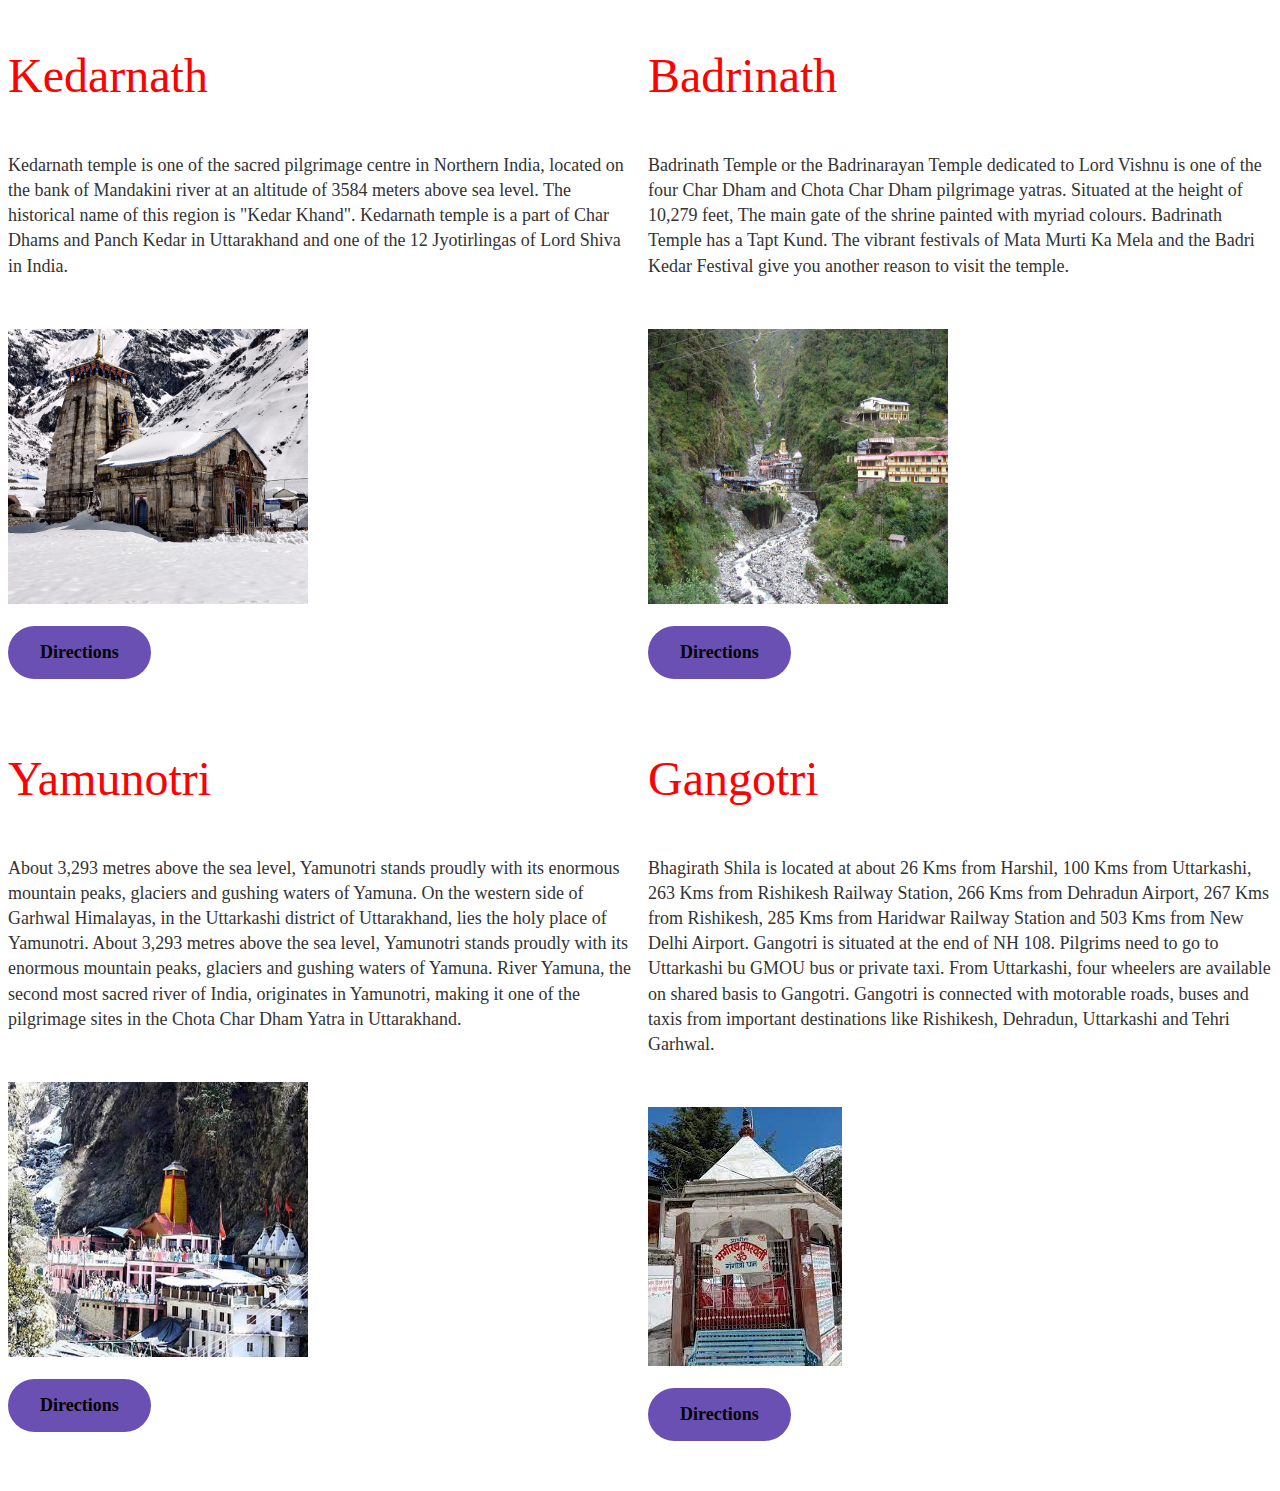
<file: temples.html>
<!DOCTYPE html>
<html lang="en">
<head>
    <meta charset="UTF-8">
    <meta http-equiv="X-UA-Compatible" content="IE=edge">
    <meta name="viewport" content="width=device-width, initial-scale=1.0">
    <title>Pilgrimage Temples</title>
    <link rel="stylesheet" href="css/temple.css">

</head>
<body>
<div class="margin temples-grid">
    <div class="temple">

        <h2 class="heading">Kedarnath</h2>
        <p class="text">
            Kedarnath temple is one of the sacred pilgrimage centre in Northern India, located on the bank of Mandakini river at an altitude of 3584 meters above sea level. The historical name of this region is "Kedar Khand". 
            Kedarnath temple is a part of Char Dhams and Panch Kedar in Uttarakhand and one of the 12 Jyotirlingas of Lord Shiva in India. 
        </p>
        <img class="temple-img" src="imgs/kedarnath.jpg" alt="Kedarnath temple" width="300" height="275">
        
        
        
        <br>
        <a class="temple-link" href="https://www.google.com/maps/place/Kedarnath,+Uttarakhand+246445/@30.7344815,79.0647465,17z/data=!3m1!4b1!4m5!3m4!1s0x39083ee051e628b1:0x167ce4efaf440f1e!8m2!3d30.7346267!4d79.0668943"><b>Directions</b></a>
        
        <br>
    </div>
    
    <div class="temple">
        <h2 class="heading">Badrinath</h2>
        <p class="text">
            Badrinath Temple or the Badrinarayan Temple dedicated to Lord Vishnu is one of the four Char Dham and Chota Char Dham pilgrimage yatras. Situated at the height of 10,279 feet,
            
             The main gate of the shrine painted with myriad colours. 
            
            Badrinath Temple has a Tapt Kund. The vibrant festivals of Mata Murti Ka Mela and the Badri Kedar Festival give you another reason to visit the temple.
        </p>
        
        <img class="temple-img" src="imgs/Badrinath.jrp.jpg" alt="Badrinath temple" width="300" height="275">
        
        
        <br>
        <a class="temple-link" href="https://www.google.com/maps/place/Shree+Badrinath+Temple/@30.7448079,79.4912552,15z/data=!4m5!3m4!1s0x0:0xb19c97240a0e94ef!8m2!3d30.744812!4d79.4912461"><b>Directions</b></a>
        
    </div>
    <div class="temple">
        
        <h2 class="heading">Yamunotri</h2>
        <p class="text">
            About 3,293 metres above the sea level, Yamunotri stands proudly with its enormous mountain peaks, glaciers and gushing waters of Yamuna.            
            On the western side of Garhwal Himalayas, in the Uttarkashi district of Uttarakhand, lies the holy place of Yamunotri. About 3,293 metres above the sea level, Yamunotri stands proudly with its enormous mountain peaks, glaciers and gushing waters of Yamuna. River Yamuna, the second most sacred river of India, originates in Yamunotri, making it one of the pilgrimage sites in the Chota Char Dham Yatra in Uttarakhand.
        </p>
        
        <img class="temple-img" src="imgs/yamunotri.jpg" alt="Yamunotri temple" width="300" height="275">
        
        <br>
        <a class="temple-link" href="https://www.google.com/maps/place/Yamunotri/@31.012731,78.459406,8z/data=!4m5!3m4!1s0x39089b593055c339:0x5ea60ea41a34bdf4!8m2!3d31.0139859!4d78.4599555?hl=en"><b>Directions</b></a>
        
    </div>
    <div class="temple">

        <h2 class="heading">Gangotri</h2>
        <p class="text">
            Bhagirath Shila is located at about 26 Kms from Harshil, 100 Kms from Uttarkashi, 263 Kms from Rishikesh Railway Station, 266 Kms from Dehradun Airport, 267 Kms from Rishikesh, 285 Kms from Haridwar Railway Station and 503 Kms from New Delhi Airport. Gangotri is situated at the end of NH 108. Pilgrims need to go to Uttarkashi bu GMOU bus or private taxi. From Uttarkashi, four wheelers are available on shared basis to Gangotri. Gangotri is connected with motorable roads, buses and taxis from important destinations like Rishikesh, Dehradun, Uttarkashi and Tehri Garhwal.
        </p>
        
        <img class="temple-img" src="imgs/download.jfif" alt="Gangotri temple">
        <br>
        <a class="temple-link" href="https://www.google.com/search?sxsrf=APq-WBuuSnvIWPVonk9we3hsIS76wB7eCg:1645771582088&q=gangotri%20dham%20temple&spell=1&sa=X&ved=2ahUKEwiQ8p_0oJr2AhX0zjgGHczaBDwQvS56BAgEEAE&biw=1536&bih=654&dpr=1.25&tbs=lf:1,lf_ui:2&tbm=lcl&rflfq=1&num=10&rldimm=17882037012378063845&lqi=ChRnYW5nb3RyaSBkaGFtIHRlbXBsZUj6qfmF8qyAgAhaIBACGAAYAiIUZ2FuZ290cmkgZGhhbSB0ZW1wbGUqAggDkgEMaGluZHVfdGVtcGxlqgEOEAEqCiIGdGVtcGxlKAA&rlst=f#rlfi=hd:;si:17882037012378063845,l,ChRnYW5nb3RyaSBkaGFtIHRlbXBsZUj6qfmF8qyAgAhaIBACGAAYAiIUZ2FuZ290cmkgZGhhbSB0ZW1wbGUqAggDkgEMaGluZHVfdGVtcGxlqgEOEAEqCiIGdGVtcGxlKAA;mv:[[30.994723899999997,78.9416337],[30.994175199999997,78.93763109999999]];tbs:lrf:!1m4!1u2!2m2!2m1!1e1!2m1!1e2!3sIAE,lf:1,lf_ui:2"><b>Directions</b></a>
    </div>
</div>
</body>
</html>
</file>
<file: css/temple.css>
.temples-grid{
    display: grid;
    grid-template-columns: 1fr 1fr;
    row-gap: 2rem;
    column-gap: 1rem;
    justify-content: center;
}

/* img{
    width: 50%;
    height: 50%;
} */

a{
    display: inline-block;
    text-decoration: none;
    padding: 16px 32px;
    background-color: rgb(107, 80, 180);
    color: #000;
    font-weight: 500;
    font-size: 18px;
    border-radius: 100px;
    margin-top: 18px;
}

h2{
    font-weight: 500;
    font-size: 48px;
    color: red;
}

p{
    color: #333;
    font-size: 18px;
    line-height: 1.4;
    margin: 50px 0;
}

body{
    margin-bottom: 50px;
}
</file>
